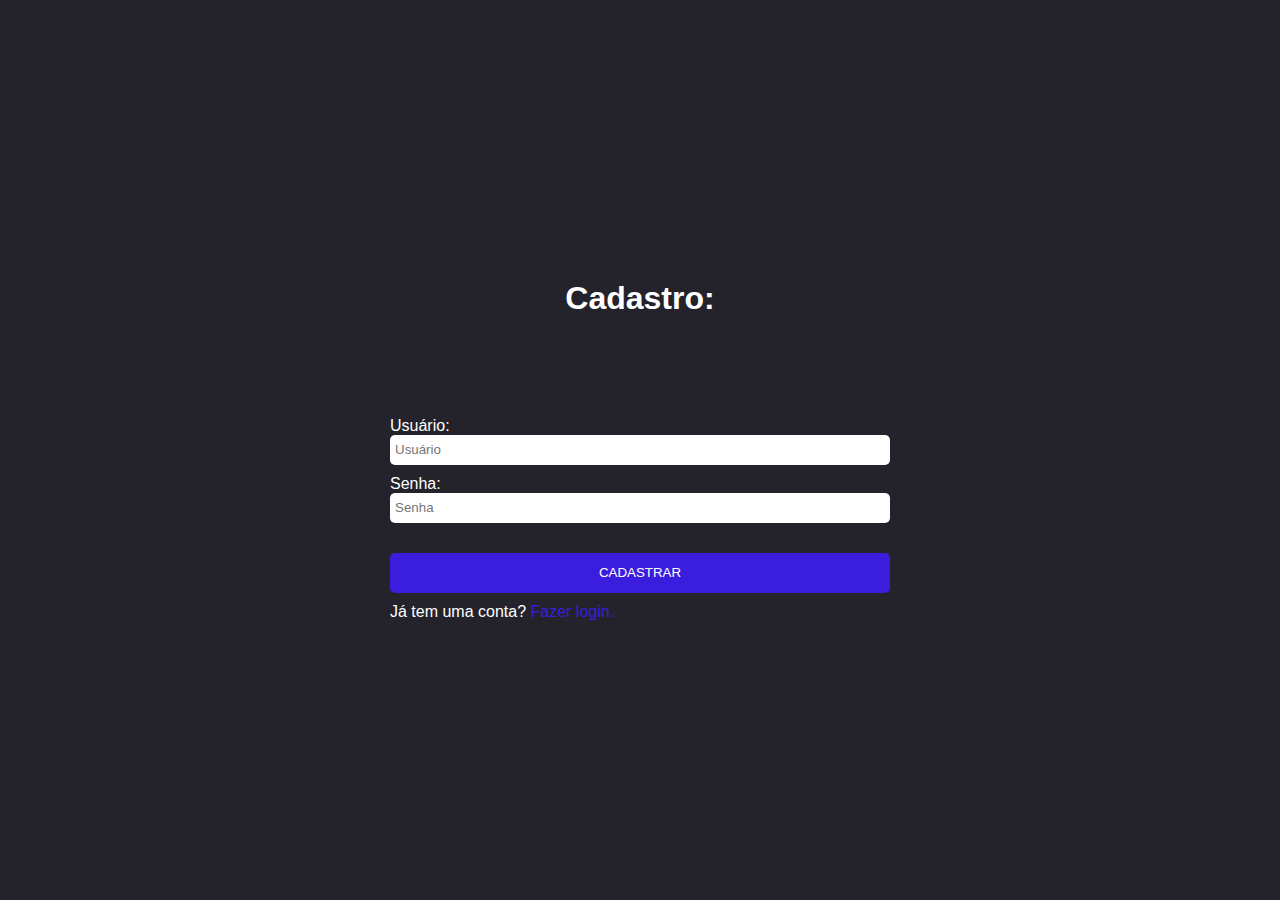
<file: cadastro.html>
<!DOCTYPE html>
<html lang="pt-br">
<head>
    <meta charset="UTF-8">
    <meta name="viewport" content="width=device-width, initial-scale=1.0">
    <script src="/scripts.js" defer></script>
    <link rel="stylesheet" href="/style.css">
    <title>Smart Life App</title>
</head>

<body>
    <h1 id="titulo-cadastro">Cadastro:</h1>
    <form id="cadastro">
        <label for="user">Usuário:</label>
        <input id="user" class="input" type="text" placeholder="Usuário" required>

        <label for="senha">Senha:</label>
        <input id="senha" class="input" type="password" placeholder="Senha" required>

        <button id="cadastrar" type="button" onclick="cadastrarUsuario()"> CADASTRAR </button>
        <p>Já tem uma conta? <a href="/login.html">Fazer login.</a></p>
    </form>
</body>
</html>
</file>
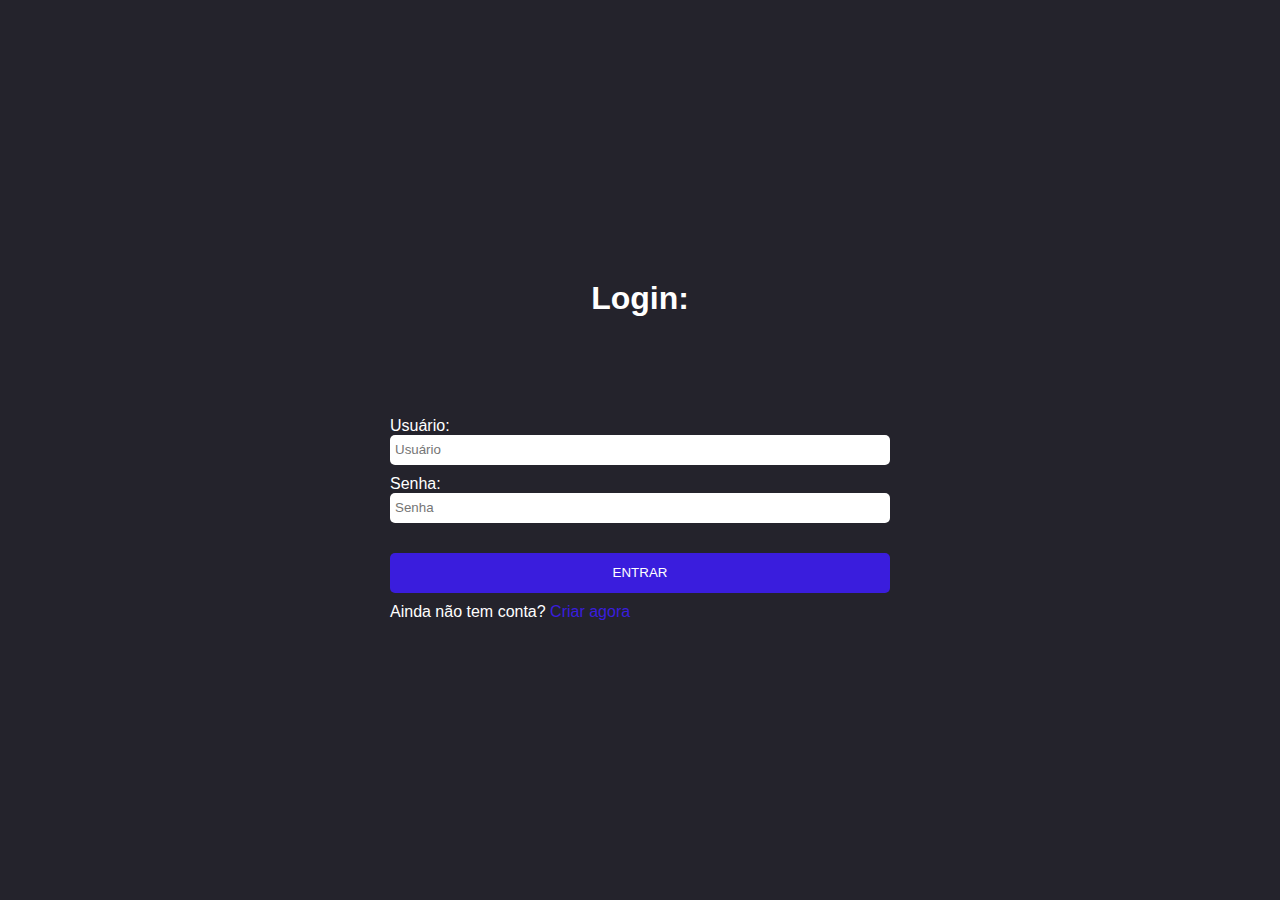
<file: login.html>
<!DOCTYPE html>
<html lang="pt-br">
<head>
    <meta charset="UTF-8">
    <meta name="viewport" content="width=device-width, initial-scale=1.0">
    <script src="scripts.js" defer></script>
    <link rel="stylesheet" href="style.css">
    <title>Smart Life App</title>
</head>
<body>
    <h1 id="titulo-login">Login:</h1>
    <form id="login">
        <label for="user-login">Usuário:</label>
        <input id="user-login" class="input" type="text" placeholder="Usuário" required>

        <label for="senha-login">Senha:</label>
        <input id="senha-login" class="input" type="password" placeholder="Senha" required>

        <button id="entrar" type="button" onclick="fazerLogin()"> ENTRAR </button>
        <p>Ainda não tem conta? <a href="/cadastro.html">Criar agora</a></p>
    </form>
</body>
</html>
</file>
<file: style.css>
*{
    box-sizing: border-box;
    padding: 0;
    margin: 0;
}
:root{
    --cor-fonte: #ffffff;
    --cor-btn: #3a1ddd;
    --cor-fundo: #24232c;
    --placeholder-margin: 5px;
    --fonte-principal: Arial;
}

body{
    display: grid;
    place-items: center;
    justify-content: center;
    align-content: center;
    width: 100%;
    height: 100vh;
    background-color: var(--cor-fundo);
    font-family: var(--fonte-principal);

    & #titulo-cadastro, #titulo-login{
        font-family: var(--fonte-principal);
        color: var(--cor-fonte);
        margin-bottom: 100px;
    }

    & a {
        text-decoration: none;
        color: var(--cor-btn);
    }


}

#cadastro,#login{
    display: flex;
    flex-direction: column;
    width: 500px;
    color: var(--cor-fonte);

    & .input{
        height: 30px;
        border-radius: 5px;
        margin-bottom: 10px;
        border: none;
        padding-left: var(--placeholder-margin);
    }

    & #cadastrar, #entrar{
        height: 40px;
        border-radius: 5px;
        margin-bottom: 10px;
        color: var(--cor-fonte);
        background-color: var(--cor-btn);
        border: none;
        
        margin-top: 20px;

        &:hover{
            cursor: pointer;
            box-shadow: 2px 2px rgba(0, 0, 0, 0.5);
        }
    }

}
</file>
